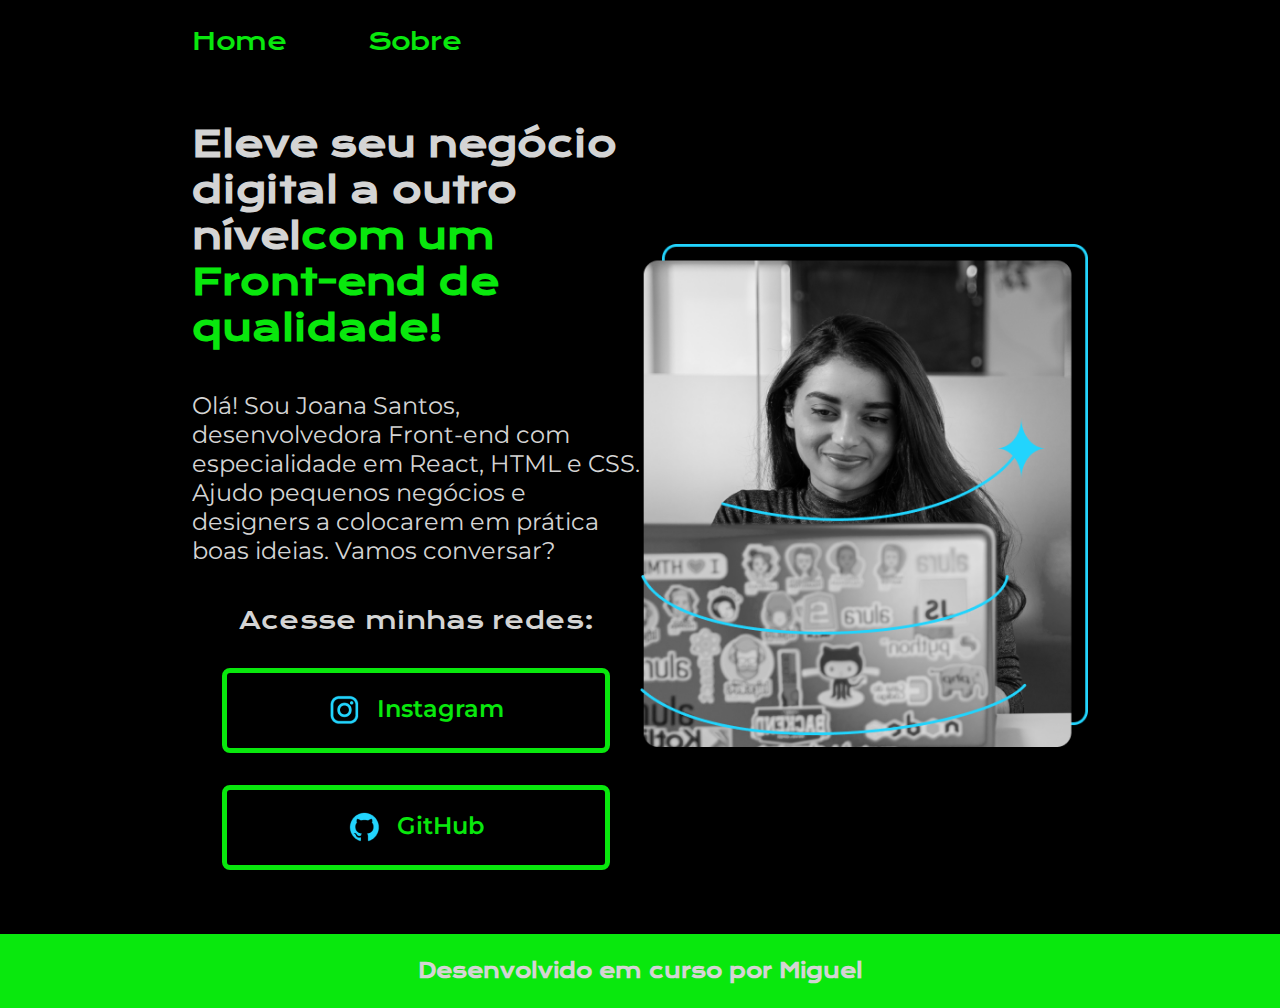
<file: index.html>
<!DOCTYPE html>
<html lang="pt-br">

<head>
    <meta charset="UTF-8">
    <meta http-equiv="X-UA-Compatible" content="IE=edge">
    <meta name="viewport" content="width=device-width, initial-scale=1.0">
    <title>Portifolio</title>
    <link rel="stylesheet" href="/styles/style.css">
</head>

<body>
    <header class="cabecalho">
        <nav class="cabecalho__menu">
            <a class="cabecalho__menu__link" href="index.html">Home</a>
            <a class="cabecalho__menu__link" href="about.html">Sobre</a>
        </nav>
    </header>
    <main class="apresentacao">
        <section class="apresentacao__conteudo">
            <h1 class="apresentacao__conteudo__titulo">Eleve seu negócio digital a outro nível<strong 
            class="titulo-destaque">com um Front-end de qualidade!
            </strong></h1>
            <p class="apresentacao__conteudo__texto">Olá! Sou Joana Santos, desenvolvedora
            Front-end com especialidade em React, HTML e
            CSS. Ajudo pequenos negócios e designers a
            colocarem em prática boas ideias. Vamos
            conversar?</p>
            <div class="apresentacao__links">
                <h2 class="apresentacao__links__subtitulo">Acesse minhas redes:</h2>
                <a class="apresentacao__links__navegacao" href="https://instagram.com/rafaballerini">
                  <img src="/assets/instagram.png">
                    Instagram
                </a>
                <a class="apresentacao__links__navegacao" href="https://github.com/guilhermeonrails">
                    <img src="/assets/github.png  ">
                    GitHub
                </a>
            </div>
        </section>
        <img class="apresentacao__imagem" src="/assets/Imagem.png" alt="Foto da Joana Santos programando">
    </main>
    <footer class="rodape">
        <p>Desenvolvido em curso por Miguel</p>
    </footer>
</body>

</html>
</file>
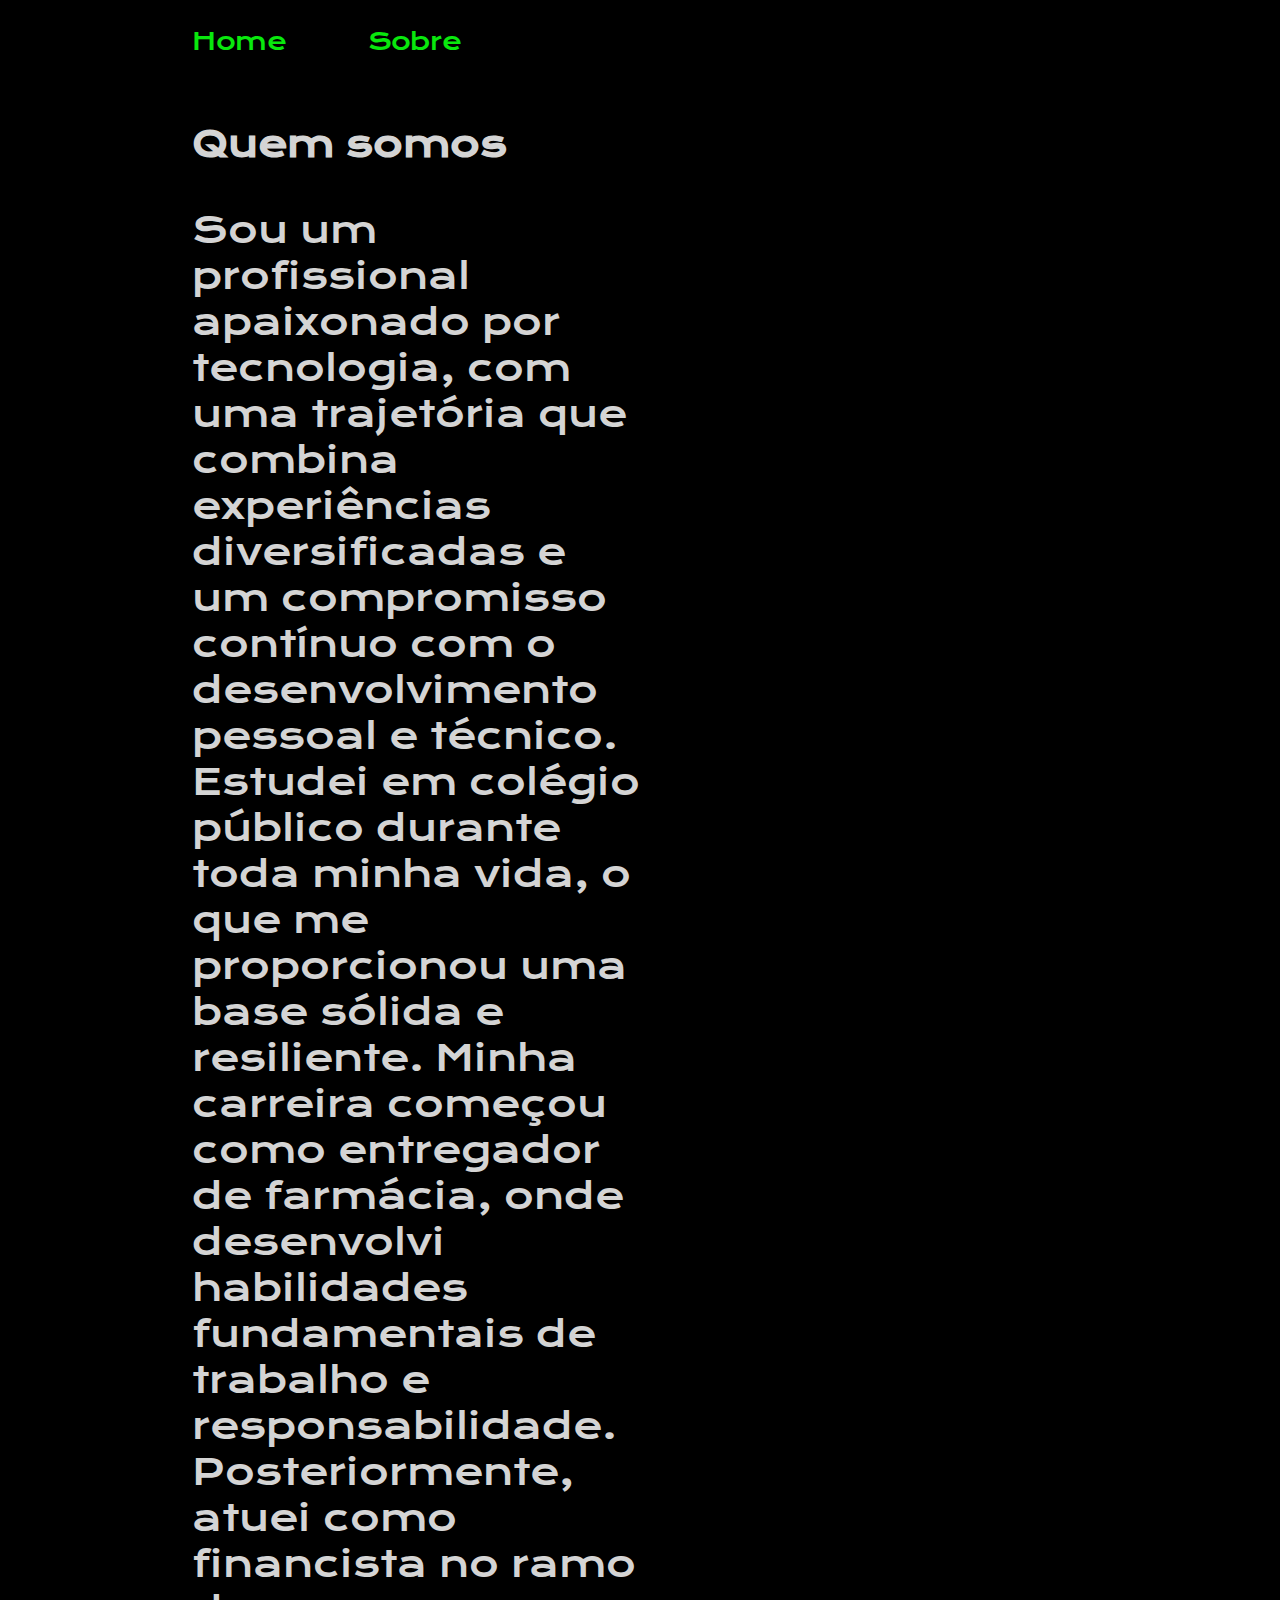
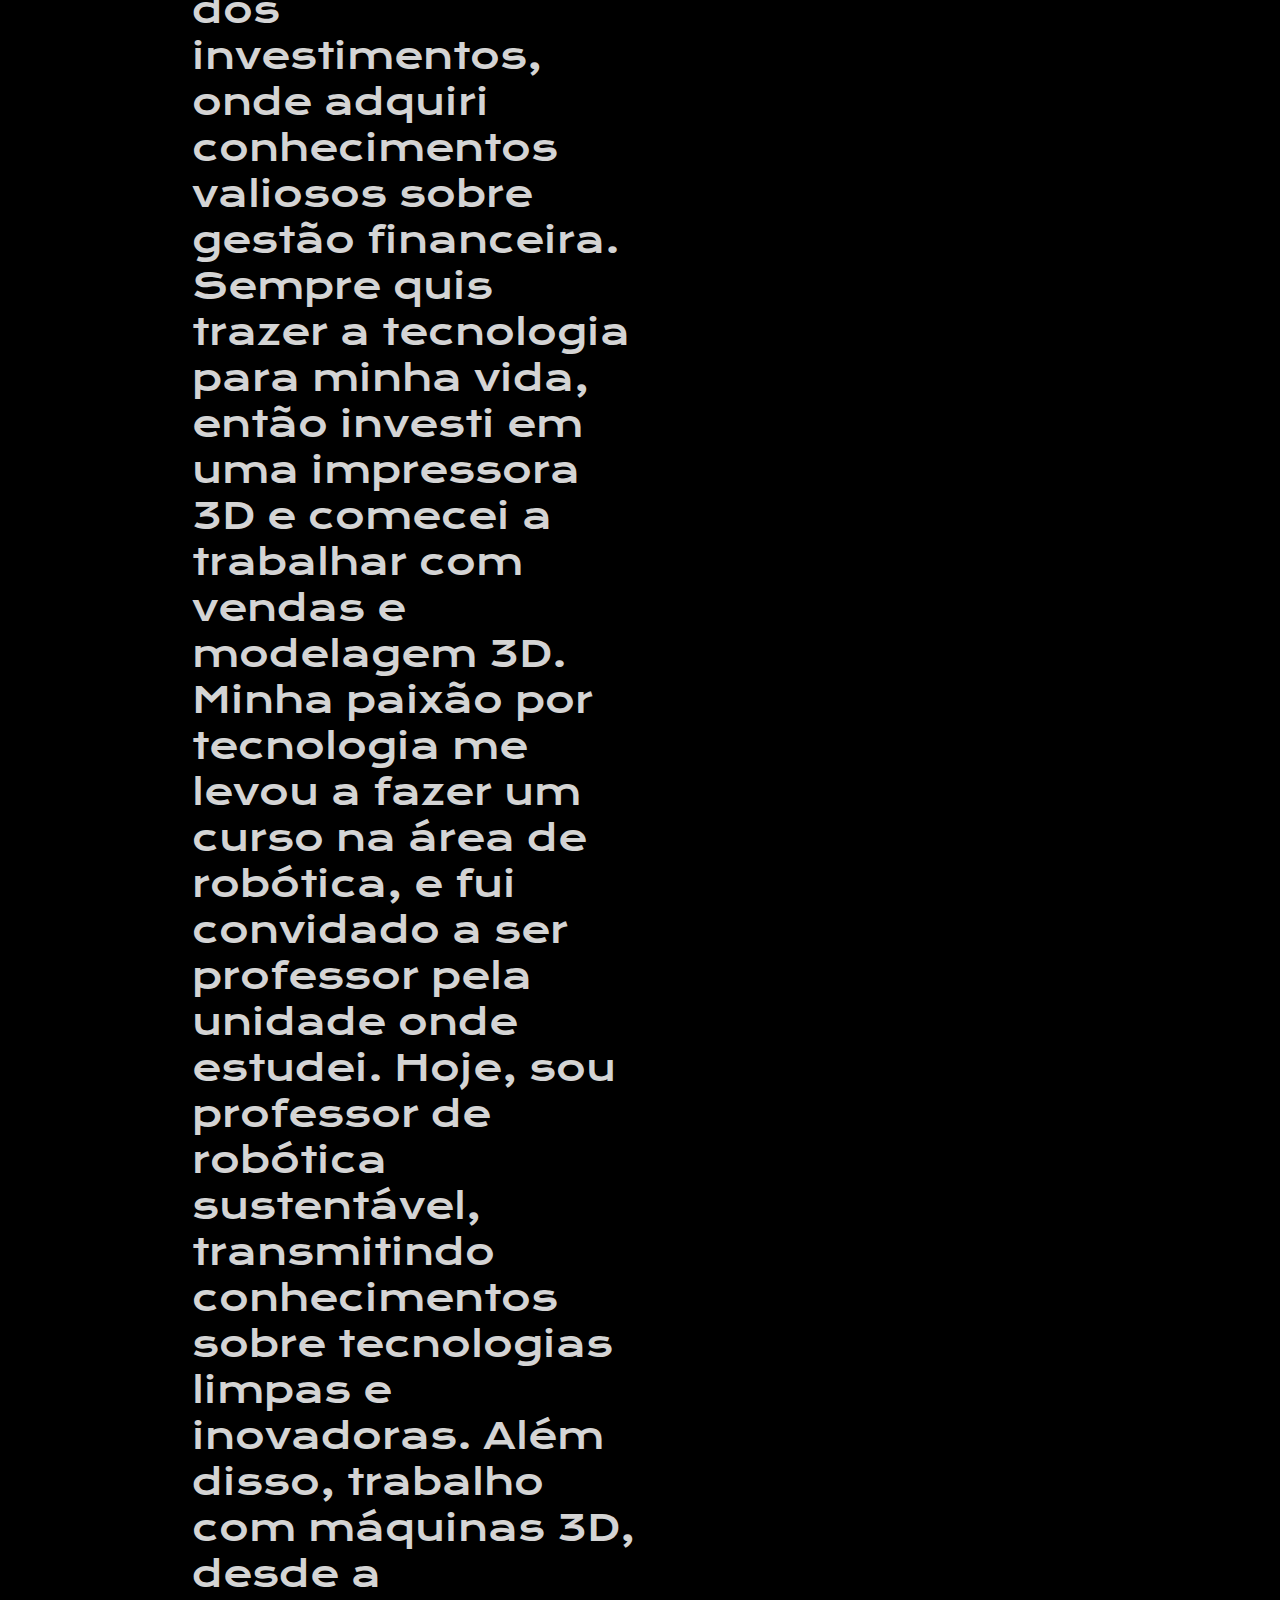
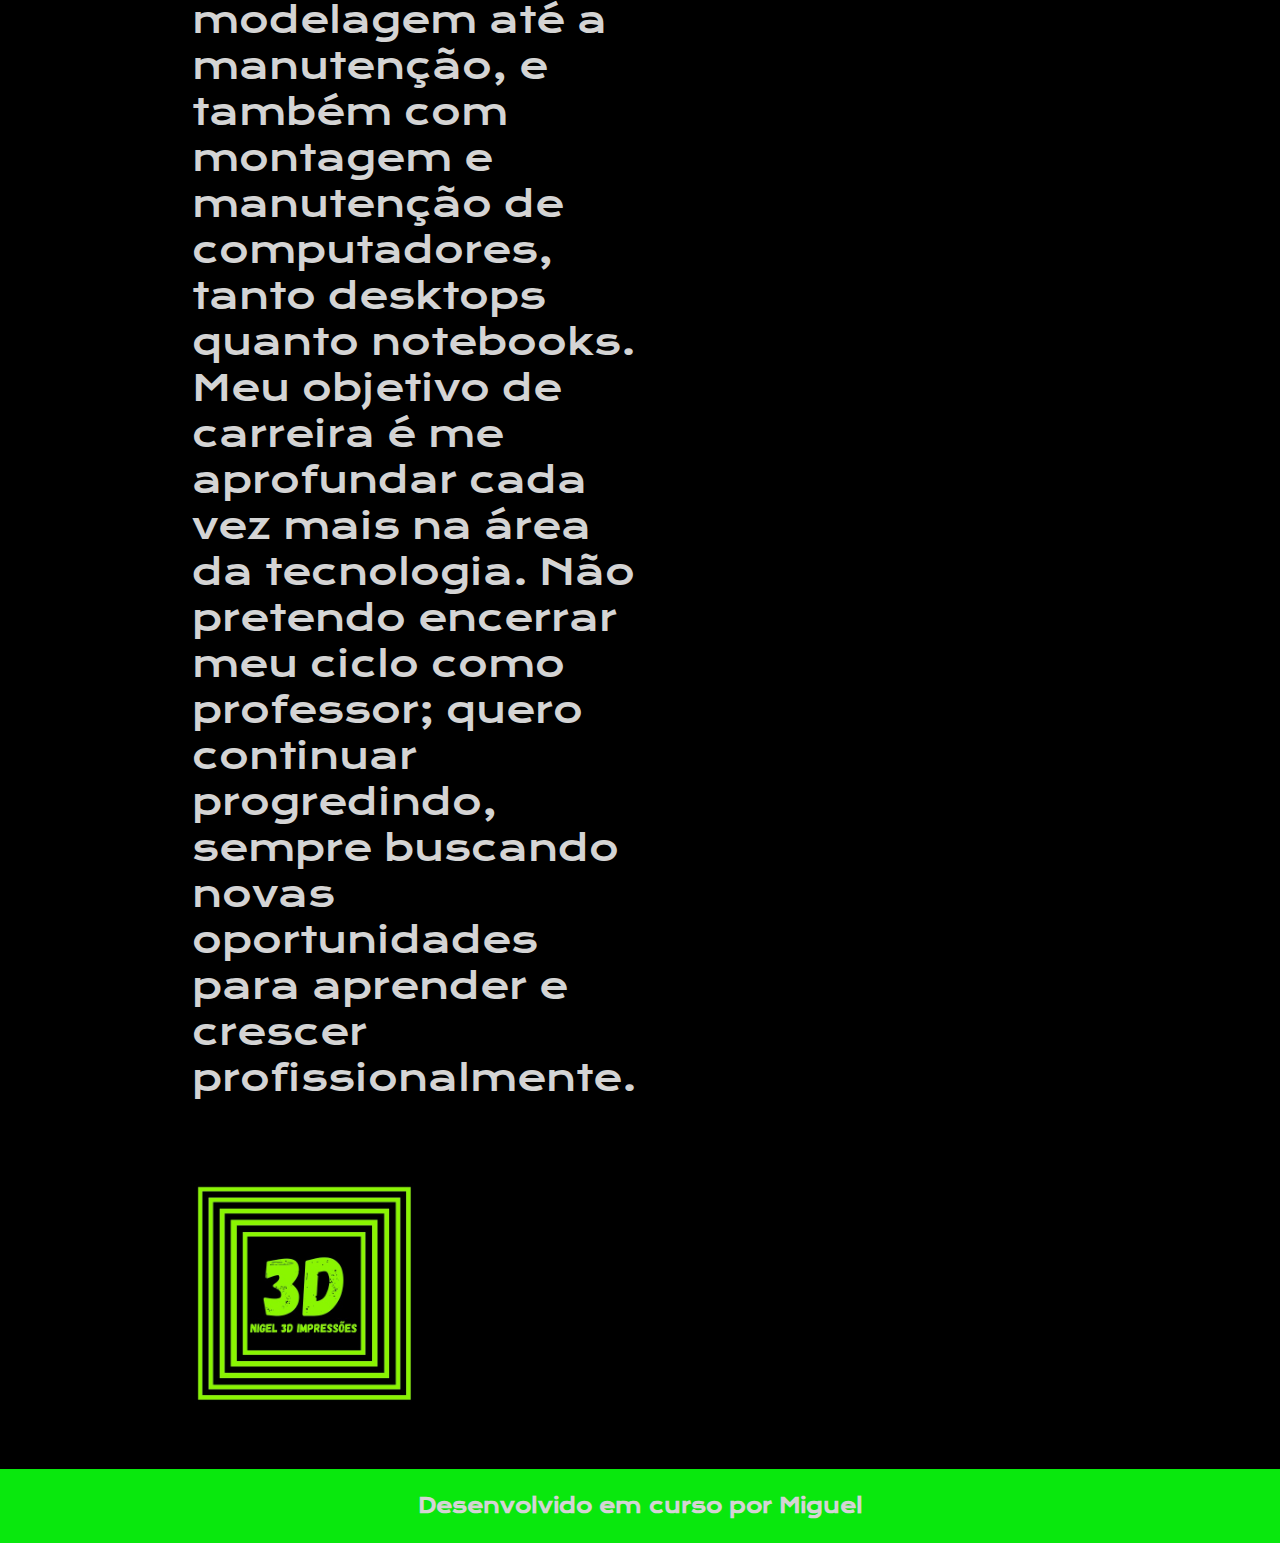
<file: about.html>
<!DOCTYPE html>
<html lang="pt-br">
<head>
    <meta charset="UTF-8">
    <meta name="viewport" content="width=, initial-scale=1.0">
    <title>Quem somos</title>
    <link rel="stylesheet" href="styles/style.css">
</head>
<body>
    <header class="cabecalho">
        <nav class="cabecalho__menu">
            <a class="cabecalho__menu__link" href="index.html">Home</a>
            <a class="cabecalho__menu__link" href="about.html">Sobre</a>
        </nav>
    </header>
    <main class="apresentacao">
        <section class="apresentacao__conteudo">
            <h1 class="apresentacao__conteudo__titulo">Quem somos</h1>
            <p class="apresentacao__conteudo__titulo">Sou um profissional apaixonado por tecnologia, com uma trajetória que combina experiências diversificadas e um compromisso contínuo com o desenvolvimento pessoal e técnico. Estudei em colégio público durante toda minha vida, o que me proporcionou uma base sólida e resiliente. Minha carreira começou como entregador de farmácia, onde desenvolvi habilidades fundamentais de trabalho e responsabilidade.

                Posteriormente, atuei como financista no ramo dos investimentos, onde adquiri conhecimentos valiosos sobre gestão financeira. Sempre quis trazer a tecnologia para minha vida, então investi em uma impressora 3D e comecei a trabalhar com vendas e modelagem 3D. Minha paixão por tecnologia me levou a fazer um curso na área de robótica, e fui convidado a ser professor pela unidade onde estudei.
                
                Hoje, sou professor de robótica sustentável, transmitindo conhecimentos sobre tecnologias limpas e inovadoras. Além disso, trabalho com máquinas 3D, desde a modelagem até a manutenção, e também com montagem e manutenção de computadores, tanto desktops quanto notebooks.
                
                Meu objetivo de carreira é me aprofundar cada vez mais na área da tecnologia. Não pretendo encerrar meu ciclo como professor; quero continuar progredindo, sempre buscando novas oportunidades para aprender e crescer profissionalmente.</p>
            <p class="apresentacao__conteudo__titulo"></p>
            <img class="apresentacao__imagem" src="./assets/nigel3d.jpg"
            alt="Foto com a logo da Nigel 3D">
        </section>
    </main>
    <footer class="rodape">
        <p>Desenvolvido em curso por Miguel</p>
    </footer>
</body>
</html>
</file>
<file: styles/style.css>
@import url('https://fonts.googleapis.com/css2?family=Krona+One&family=Montserrat:wght@400;600&display=swap');

:root {
    --cor-primaria: #000000;
    --cor-secundaria: #d4d4d4;
    --cor-terciaria: #09E80D; 
    --cor-hover: #592925;
    --fonte-principal: 'Krona One', sans-serif;
    --fonte-secundaria: 'Montserrat', sans-serif;
}

*{
    margin: 0;
    padding: 0;
}

body{
    height: 100vh;
    box-sizing: border-box;
    background-color: var(--cor-primaria);
    color: var(--cor-secundaria);
}

.titulo-destaque{
    color: var(--cor-terciaria);
}

.apresentacao{
    padding: 5% 15%;
    display: flex;
    align-items: center;
    justify-content: space-between;
}
.apresentacao__conteudo{
    width: 50%;
    display: flex;
    flex-direction: column;
    gap: 40px;
}

.apresentacao__conteudo__titulo{
    font-size: 2.25rem;
    font-family: var(--fonte-principal);
}

.apresentacao__conteudo__texto{
    font-size: 1.5rem;
    font-family: var(--fonte-secundaria);
}

.apresentacao__links{
    display: flex;
    flex-direction: column;
    justify-content: space-between;
    align-items: center;
    gap: 2rem;
}

.apresentacao__links__subtitulo {
    font-family: var(--fonte-principal);
    font-weight: 400;
    font-size: 1.5rem;
}

.apresentacao__links__navegacao {
    /* background-color: #22D4FD; */
    display: flex;
    justify-content: center;
    gap: 16px;
    border: 5px solid var(--cor-terciaria);
    width: 378px;
    text-align: center;
    border-radius: 0.5rem;
    font-size: 1.5rem;
    font-weight: 600;
    padding: 21.5px 0;
    text-decoration: none;
    color: var(--cor-terciaria);
    font-family: var(--fonte-secundaria);
}

.apresentacao__links__link:hover {
    background-color: var(--cor-hover);
}

.apresentacao__imagem {
    width: 50%;
}

.rodape {
    padding: 1.5rem;
    color: var(--cor-secundaria);
    background-color: var(--cor-terciaria);
    text-align: center;
    font-family: var(--fonte-principal);
    font-size: 1.25rem;
    font-weight: 600;
}

.cabecalho {
    padding: 2% 0 0 15%;
    
}
.cabecalho__menu {
    display: flex;
    gap: 80px;
}

.cabecalho__menu__link {
    font-family: var(--fonte-principal);
    font-size: 1.5rem;
    font-weight: 200;
    color: var(--cor-terciaria);
    text-decoration: none;
}

@media (max-width: 1200px) {
        .cabecalho {
            padding: 10%;
        }
        .cabecalho__menu {
            justify-content: center;
        }
        .apresentacao {
        flex-direction: column-reverse;
        padding: 5%;
    }
        .apresentacao__conteudo {
            width: auto;
        }
}
</file>
